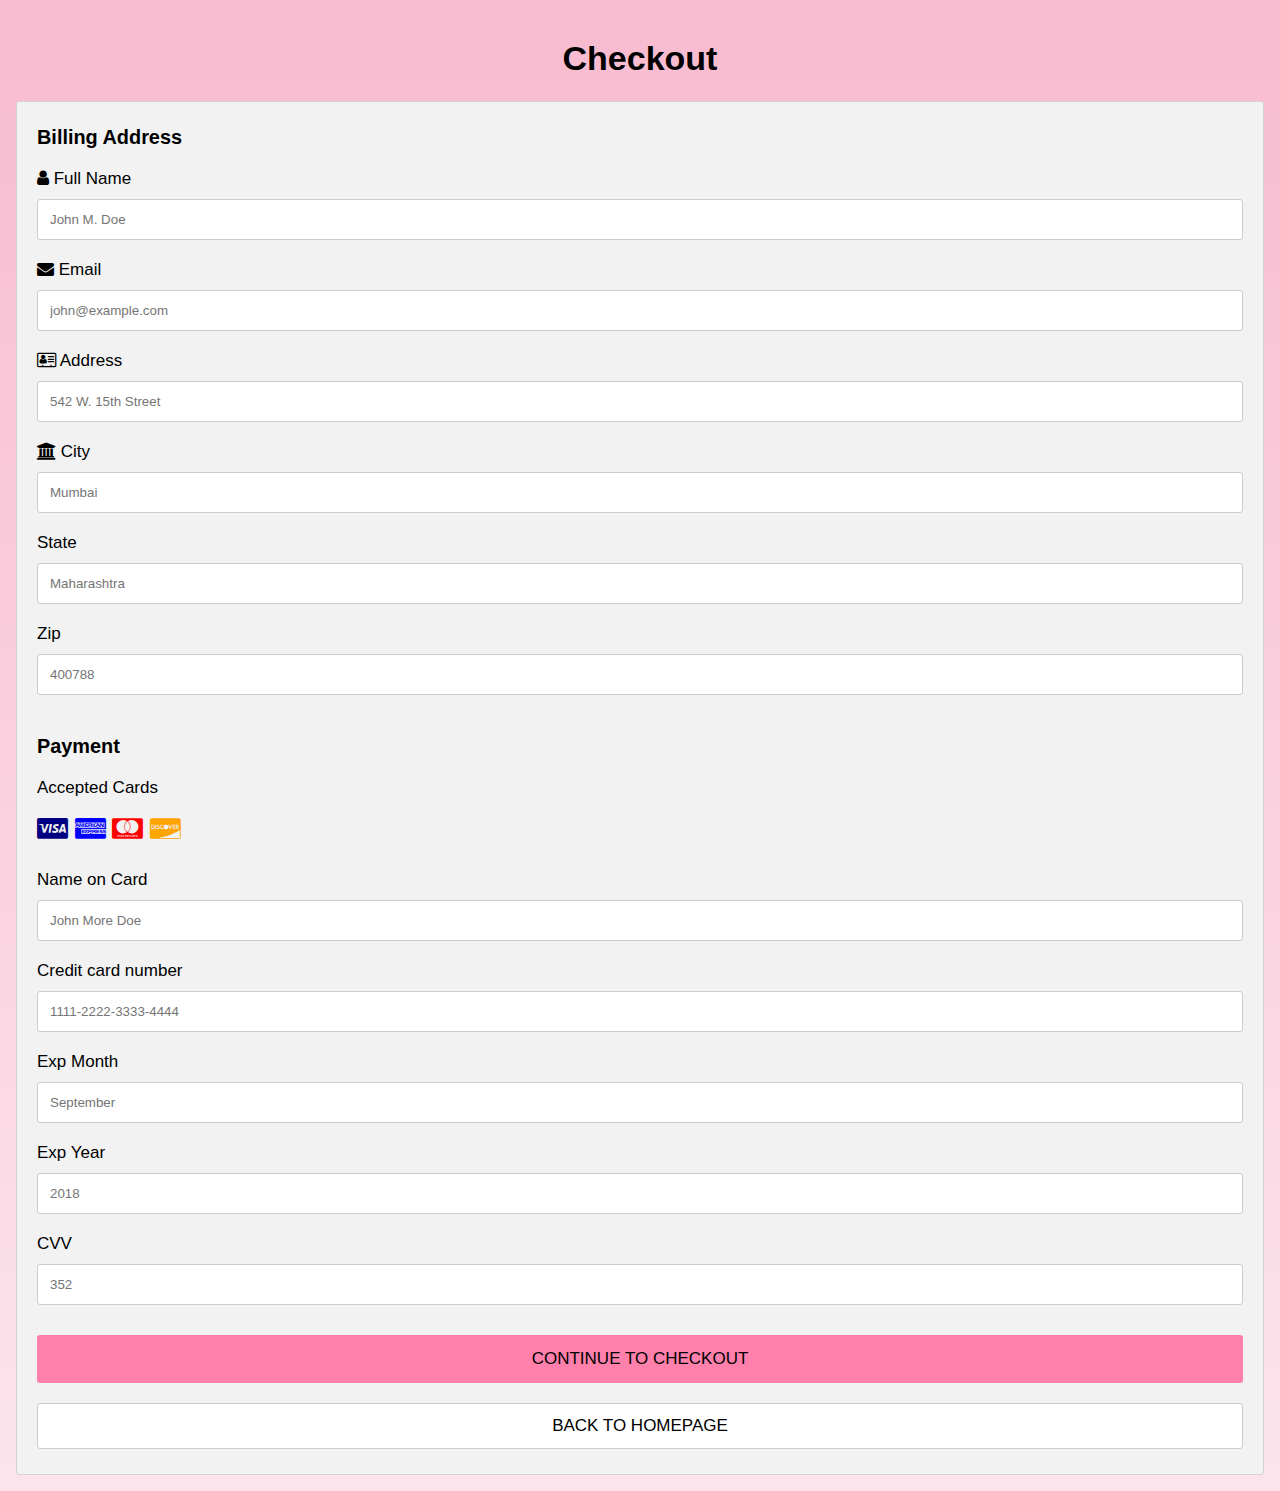
<file: payment.html>
<!DOCTYPE html>
<html lang="en" >
<head>
  <meta charset="UTF-8">
  <title>Payment</title>
  <link rel="stylesheet" href="./payment.css">

</head>
<body>
<!-- partial:index.partial.html -->
<html>
<head>
<meta name="viewport" content="width=device-width, initial-scale=1">
<link rel="stylesheet" href="https://cdnjs.cloudflare.com/ajax/libs/font-awesome/4.7.0/css/font-awesome.min.css">
</head>
<body>

<h1>Checkout</h1>
<div class="row">

    <div class="container">
      <form action="orderplaced.html">
      
        <div class="row">
          <div>
            <h3>Billing Address</h3>
            <label for="fname"><i class="fa fa-user"></i> Full Name</label>
            <input type="text" id="fname" name="firstname" placeholder="John M. Doe" required>
            <label for="email"><i class="fa fa-envelope"></i> Email</label>
            <input type="email" id="email" name="email" placeholder="john@example.com">
            <label for="adr"><i class="fa fa-address-card-o"></i> Address</label>
            <input type="address" id="adr" name="address" placeholder="542 W. 15th Street" required>
            <label for="city"><i class="fa fa-institution"></i> City</label>
            <input type="text" id="city" name="city" placeholder="Mumbai" required>

            <div class="row">
              <div>
                <label for="state">State</label>
                <input type="text" id="state" name="state" placeholder="Maharashtra" required>
              </div>
              <div>
                <label for="zip">Zip</label>
                <input type="number" id="zip" name="zip" placeholder="400788" required>
              </div>
            </div>
          </div>

          <div>
            <h3>Payment</h3>
            <label for="fname">Accepted Cards</label>
            <div class="icon-container">
              <i class="fa fa-cc-visa" style="color:navy;"></i>
              <i class="fa fa-cc-amex" style="color:blue;"></i>
              <i class="fa fa-cc-mastercard" style="color:red;"></i>
              <i class="fa fa-cc-discover" style="color:orange;"></i>
            </div>
            <label for="cname">Name on Card</label>
            <input type="text" id="cname" name="cardname" placeholder="John More Doe" required>
            <label for="ccnum">Credit card number</label>
            <input type="number" id="ccnum" name="cardnumber" placeholder="1111-2222-3333-4444" required>
            <label for="expmonth">Exp Month</label>
            <input type="text" id="expmonth" name="expmonth" placeholder="September" required>
            <div class="row">
              <div>
                <label for="expyear">Exp Year</label>
                <input type="text" id="expyear" name="expyear" placeholder="2018" required>
              </div>
              <div>
                <label for="cvv">CVV</label>
                <input type="text" id="cvv" name="cvv" placeholder="352" required>
              </div>
            </div>
          </div>
        </div>
        <input type="submit" value="CONTINUE TO CHECKOUT" id="checkout-btn" class="btn">
		<a href="index.html">
		<input type="button" value="BACK TO HOMEPAGE" class="btn-2">
         </a>
	 </form>
  
  </div>
  <script  src="./script.js"></script>
</body>
</html>
<!-- partial -->
  
</body>
</html>
</file>
<file: payment.css>
body {
  font-family: Arial;
  font-size: 17px;
  padding: 8px;
  background-image: linear-gradient(#f8bbd0,#fce4ec);
  }

h1 {
  text-align: center;
}

* {
  box-sizing: border-box;
}



.container {
  background-color: #f2f2f2;
  padding: 5px 20px 15px 20px;
  border: 1px solid lightgrey;
  border-radius: 3px;
}

input {
  width: 100%;
  margin-bottom: 20px;
  padding: 12px;
  border: 1px solid #ccc;
  border-radius: 3px;
}

label {
  margin-bottom: 10px;
  display: block;
}

.icon-container {
  margin-bottom: 20px;
  padding: 7px 0;
  font-size: 24px;
}

.btn {
  background-color: #ff80ab;
  color: #000;
  padding: 12px;
  margin: 10px 0;
  border: 2px solid #ff80ab;
  width: 100%;
  border-radius: 3px;
  cursor: pointer;
  font-size: 17px;
  
}

.btn:hover {
  background-color: #e91e63;
  color:#fff;
}

.btn-2{
  background-color: #fff;
  color: #000;
  padding: 12px;
  margin: 10px 0;
 
  width: 100%;
  border-radius: 3px;
  cursor: pointer;
  font-size: 17px;
  
}


a {
  color: #2196F3;
}

hr {
  border: 1px solid lightgrey;
}

span.price {
  float: right;
  color: grey;
}
</file>
